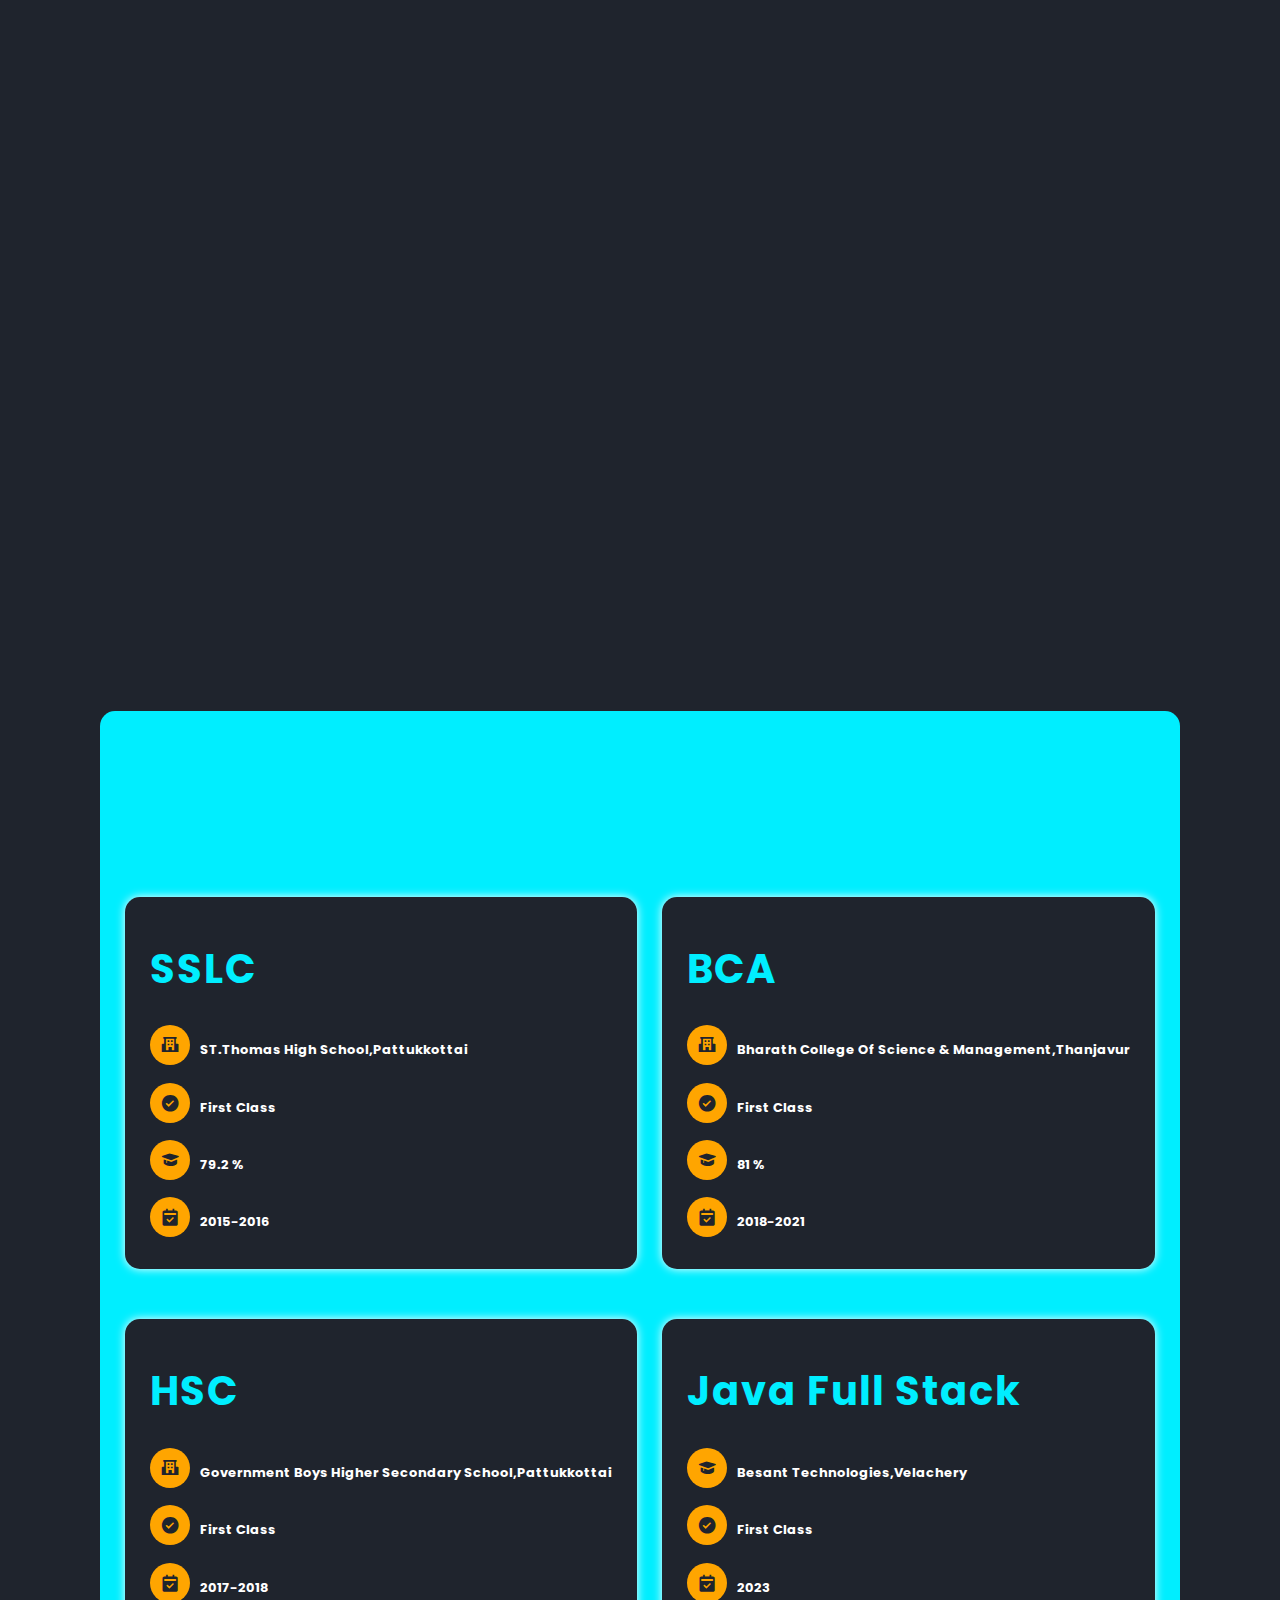
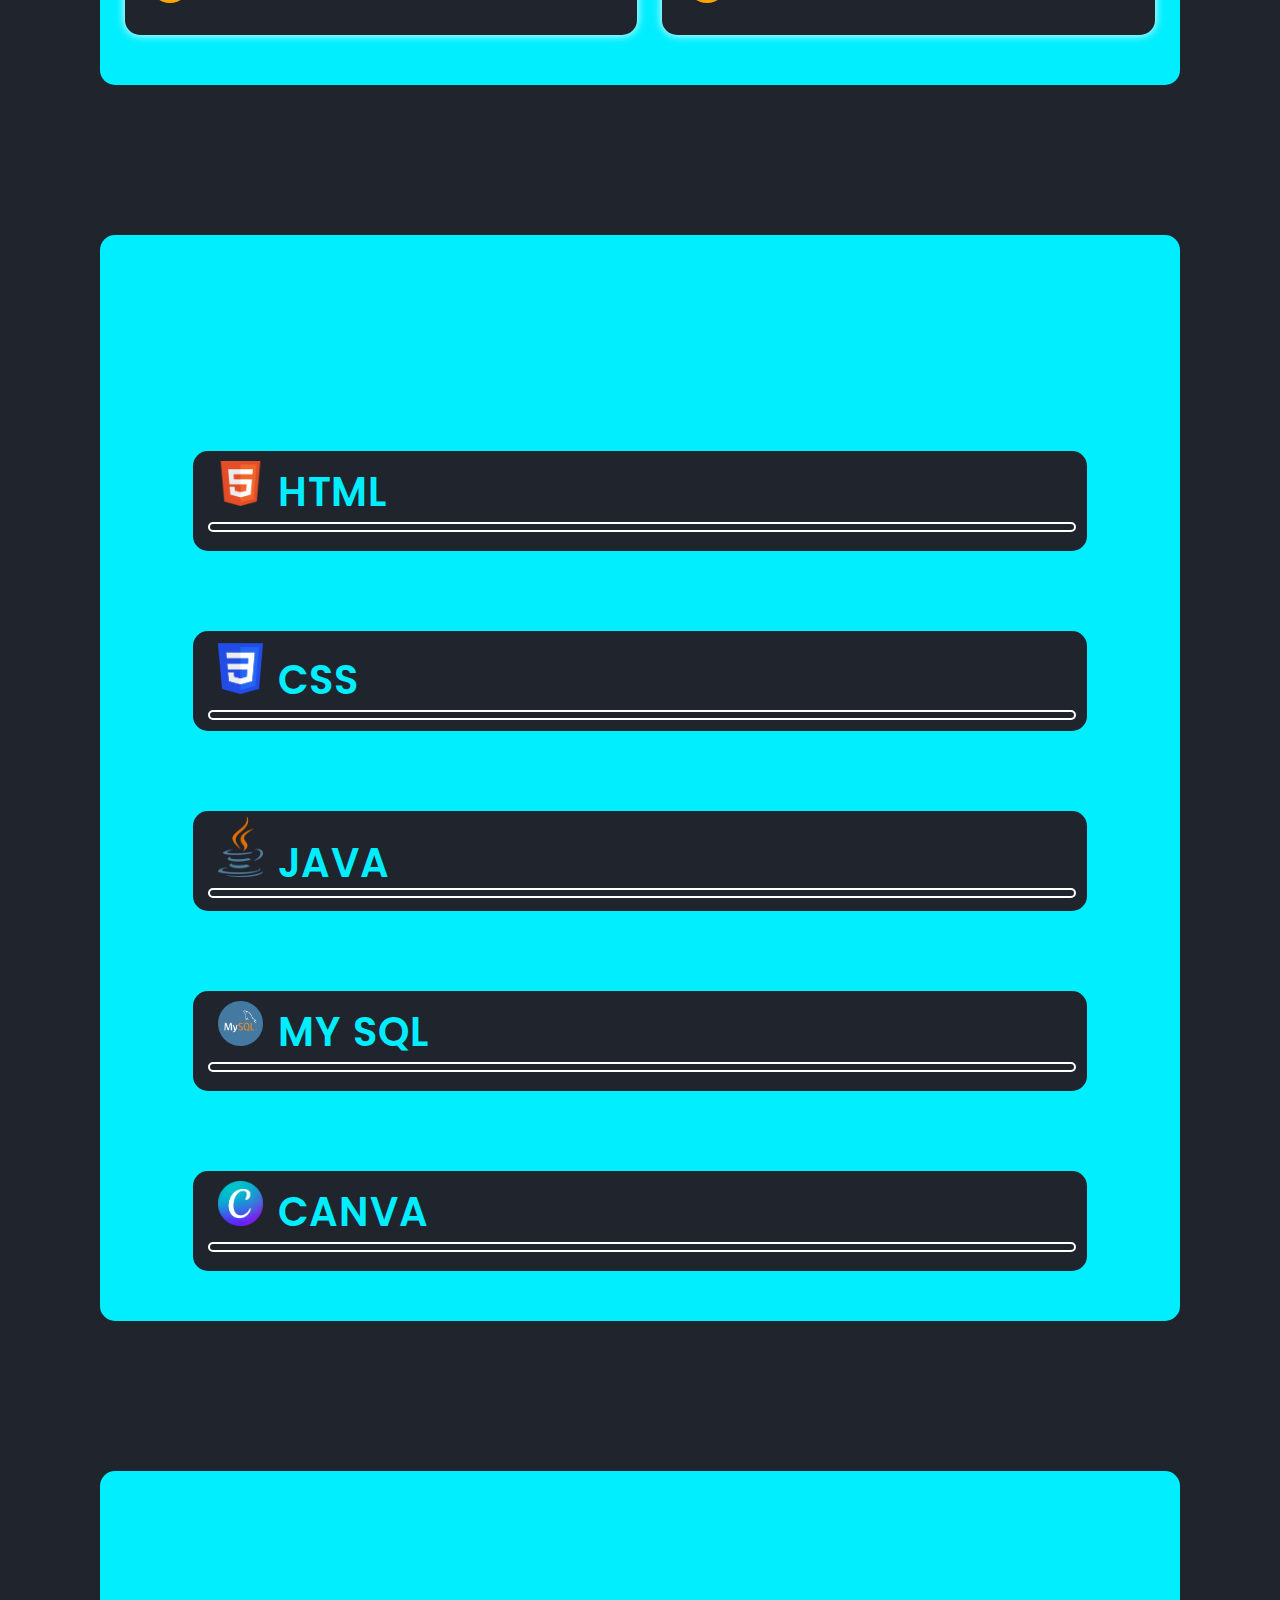
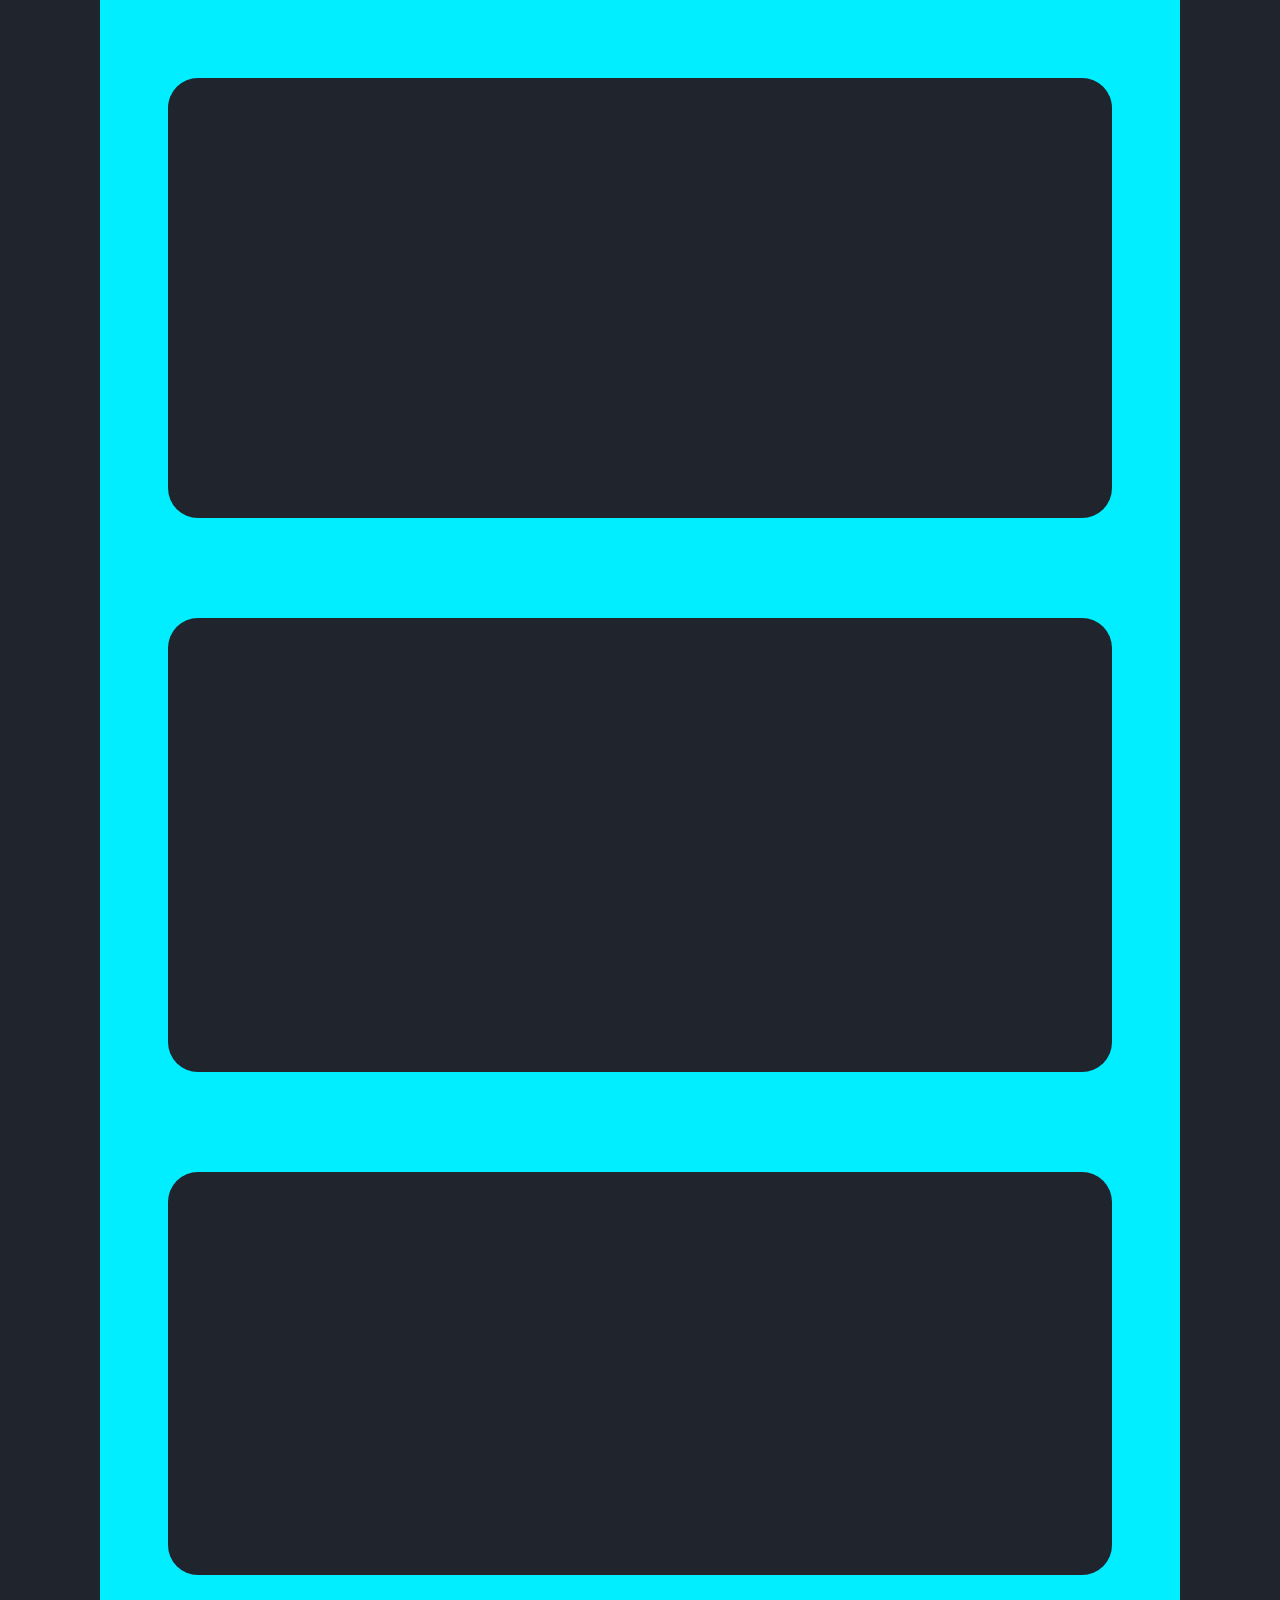
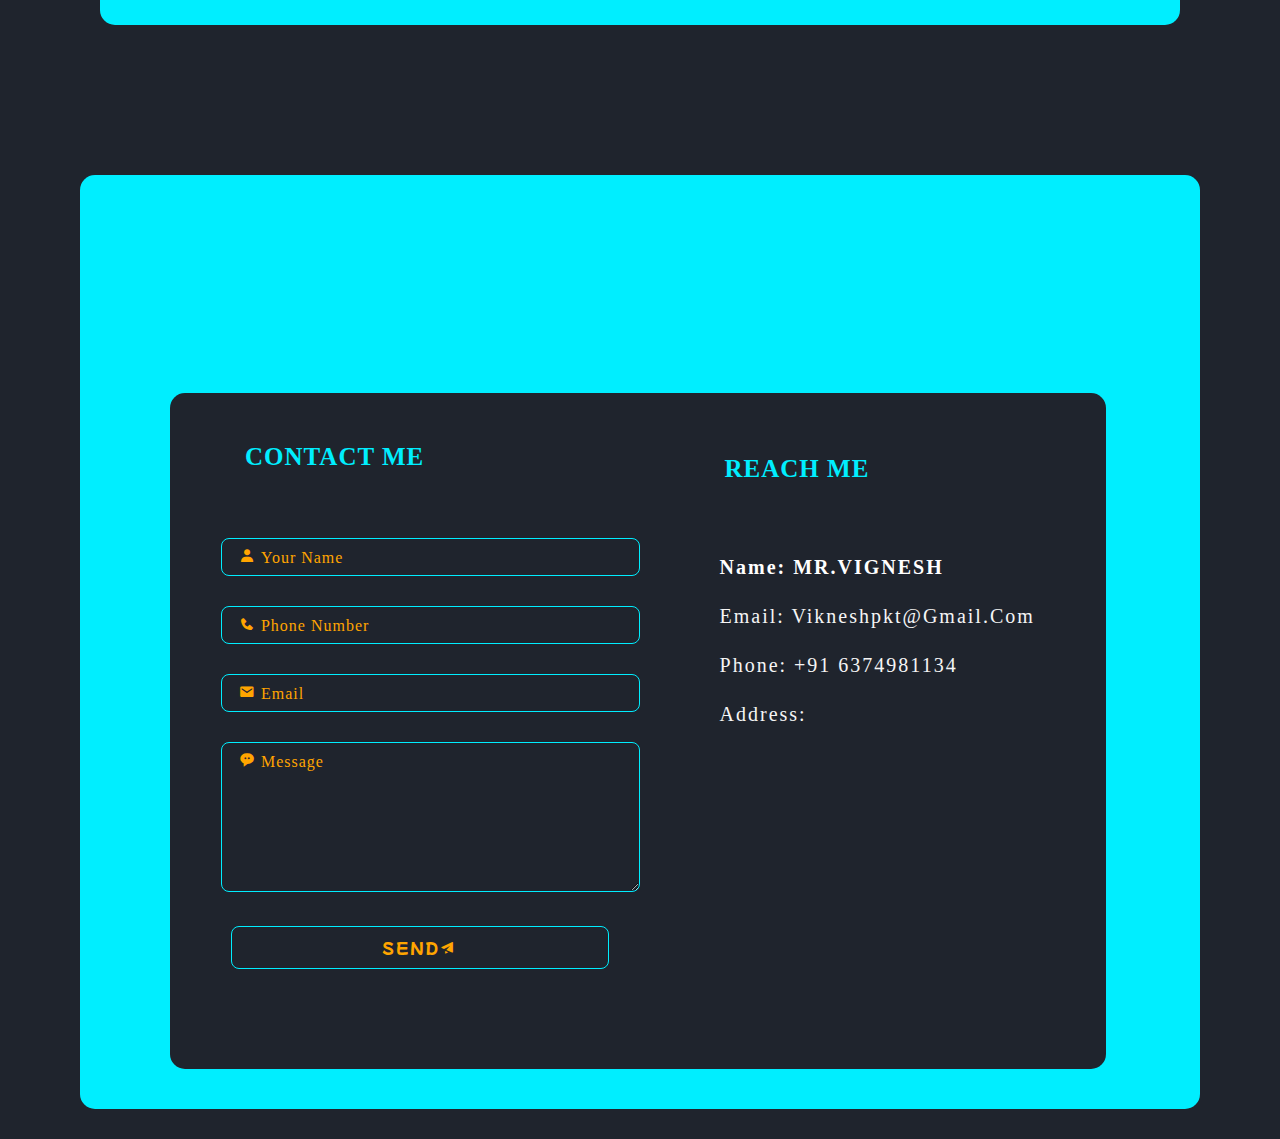
<file: Vignesh Portfolio/index.html>
<!DOCTYPE html>
<html>
    <head>
        <meta name="viewport" content="width=device-width,initial-scale-1.0">
        <link href='https://unpkg.com/boxicons@2.1.4/css/boxicons.min.css' rel='stylesheet'>
        <link rel="stylesheet" href="https://cdnjs.cloudflare.com/ajax/libs/font-awesome/6.4.2/css/all.min.css" integrity="sha512-z3gLpd7yknf1YoNbCzqRKc4qyor8gaKU1qmn+CShxbuBusANI9QpRohGBreCFkKxLhei6S9CQXFEbbKuqLg0DA==" crossorigin="anonymous" referrerpolicy="no-referrer" />
        <title>Mr.Vignesh</title>
        <link rel="stylesheet" href="index.css">
        <link rel="icon" href="icon.ico">
        
    </head>
    <body>
    <nav id="ind">
        <div class="logo"> 
            <h1> <a href="#">PORTFOLIO.</a></h1>
        </div>
        <ul>
            <li ><a href="#ind" style="--i:1" class="active">Home</a></li>
            <li><a href="#Education" style="--i:2">Education</a></li>
            <li><a href="#skils" style="--i:3">Skils</a></li>
            <li><a href="#Projects" style="--i:4">Projects</a></li>
            <li><a href="#" style="--i:5" class="hire" ><i class='bx bxs-user-circle' ></i>Contact Me</a></li>
        </ul>
    </nav>
    <section id="Home">
        <div class="home">
         <div class="contents">
            <h3>WELCOME, It's Me</h3>
            <h1>Vignesh Selvam</h1>
            <h3>And I am <span>Fullstack Developer.</span></h3>
            <p>Lorem ipsum A accusantium itaque maxime, omnis expedita dolores quae </p>
            <div class="social-meadia">
               <a href="tel:+91 6374981134" style="--j:1"><i class='bx bxs-phone-call' ></i></a>
              <a href="https://www.instagram.com/k_o_thamilan_r.s.vickey/" target="_blank" style="--j:2"><i class='bx bxl-instagram'></i></a>
              <a href="mailto:vikneshpkt@gmail.com" style="--j:3"><i class='bx bxl-gmail' ></i></a>
              <a href="https://www.linkedin.com/in/vignesh-selvam-0569a628a" target="_blank"><i class='bx bxl-linkedin'  style="--j:4"></i></a>
            </div>
           <div class="btn">
            <a href="Resume.pdf" download="Vignesh.pdf">DOWNLOAD RESUME</a>
           </div>
       </div>
          <div class="home-img">
            <div class="back"></div>
            <img src="Vignesh-Img.png">
          </div>
        </div>
    </section>
    <section id="Education"> 
     <div class="Heading">
       <h1>EDUCATION</h1>
     </div> 
    <div class="flex">
        <div class="flex1">
            <div class="flex-content">
         <h1> SSLC </h1>
         <h4><i class='bx bxs-school'></i>ST.Thomas High School,Pattukkottai</h4>
         <h4><i class='bx bxs-check-circle'></i>First Class</h4>
         <h4><i class='bx bxs-graduation' ></i>79.2 %</h4>
         <h4><i class='bx bxs-calendar-check'></i>2015-2016</h4>
        </div>
        <div class="flex-content">
            <h1> HSC </h1>
            <h4><i class='bx bxs-school'></i>Government Boys Higher Secondary School,Pattukkottai</h4>
            <h4><i class='bx bxs-check-circle'></i>First Class</h4>
            <h4><i class='bx bxs-calendar-check'></i>2017-2018</h4>
           </div>
        </div>
        <div class="flex2">
            <div class="flex-content ">
                <h1> BCA</h1>
                <h4><i class='bx bxs-school'></i>Bharath College Of Science & Management,Thanjavur</h4>
                <h4><i class='bx bxs-check-circle'></i>First Class</h4>
                <h4><i class='bx bxs-graduation' ></i>81 %</h4>
                <h4><i class='bx bxs-calendar-check'></i>2018-2021</h4>
               </div>
               <div class="flex-content">
               <h1> Java Full Stack </h1>
               <h4><i class='bx bxs-graduation'></i>Besant Technologies,Velachery</h4>
               <h4><i class='bx bxs-check-circle'></i>First Class</h4>
               <h4><i class='bx bxs-calendar-check'></i>2023</h4>
              </div>
        </div>
    </div>
    </section>
    <section id="skils">
        <div class="Heading">
            <h1>Skils</h1>
         </div> 
         <div class="content">
            <div class="content1">
                <h1><img src="html logo.png" alt="">HTML</h1>
                <div class="overlay-back"></div>
                <div class="overlay html"></div>
         </div>
         <div class="content1">
            <h1><img src="css logo.png" alt="">CSS</h1>
            <div class="overlay-back"></div>
            <div class="overlay css"></div>
         </div>
         <div class="content2">
            <h1><img src="java logo.png" alt="">JAVA</h1>
            <div class="overlay-back"></div>
            <div class="overlay java"></div>
         </div>
         <div class="content1">
            <h1><img src="mysql logo.png" alt="">MY SQL</h1>
            <div class="overlay-back"></div>
            <div class="overlay sql"></div>
         </div>
         <div class="content1">
            <h1><img src="Canva_icon.png" alt="">CANVA</h1>
            <div class="overlay-back"></div>
            <div class="overlay canva"></div>
         </div>
         </div>
    </section>
    
    <section id="Projects">
        <div class="Heading">
            <h1>PROJECTS</h1>
        </div>
        <div class="pro">
        <div class="project-box">
            <img src="frontend img.jpg" alt="no-img">
            <div class="pro-content">
                <h1>FrontEnd</h1>
                <h3>Title -<span class="span"><a href="https://aswin-agency.netlify.app/ " target="_blank">WEBSITE FOR ASWIN-AGENCY </a> &<a href="https://github.com/VigneshVikii/Front-End.git" target="_blank">MY PORTFOLIO.</a></span></h3>
                <h3>Technologies -<span class="span">HTML,CSS,CANVA,VS-CODE.</span></h3>
                <h3>Description :-</h3>
                <p>1 ::Creating a simple and  static website for aswin-agency.they are one of the vethaa milk distributor in our location</p>
                <p>2 :: Creating a atractive PORTFOLIO for myself.</p>
            </div>
        </div>
        <div class="project-box">
            <img src="backend img.jpg" alt="no-img">
            <div class="pro-content">
                <h1>Backend</h1>
                <h3>Title -<span class="span"><a href="https://github.com/VigneshVikii/Java-project.git" target="_blank">1.Interest Calculator & 2.Fetching Employee Details.</a></span>
                <h3>Technologies -<span class="span">JAVA , TOMCAT , MYSQL & ECLIPSE .</span></h3>
                <h3>Description :-</h3>
                <p>1 :: Calculating the Interest rate of different type of banking using the inheritance concept and Recursion methoad .</p>
                <p>2 :: Creating a employee table in my SQL and connect to the java file using jsp and my SQL connector .enter the emp id you will get the all details from the database</details></p>
              </div>
        </div>
        <div class="project-box">
            <img src="database.jpg" alt="no-img">
            <div class="pro-content">
                <h1>database</h1>
                <h3>Title -<span class="span"><a href="https://github.com/VigneshVikii/SQL.git" target="_blank">Fetching Patient Details From Different Tables</a></span>
                <h3>Technologies -<span class="span">SQL , MYSQL</span></h3>
                <h3>Description :-</h3>
                <p>1 :: Creating A Multipe Tables using constraints .and connecting the each table to another using foreign key . using the combination of select query and joins, to view the Patient details from the different tables.</p>
                </div>
        </div>
    </div>
    </section>
    <section id="Contact">
        <div class="Heading">
            <h1>CONTACT</h1>
        </div>
        <div class="contact">
             <h1>CONTACT ME</h1>
            <div class="cotact-content">
                <div class="left">
                  <form >
                        <div class="con-content">
                            <input type="text" id="name" required>
                            <label for="name"><i class='bx bxs-user'></i>Your Name</label>
                        </div>  
                        <div class="con-content">
                            <input type="text" id="number" required>
                            <label for="number"><i class='bx bxs-phone'></i>Phone Number</label>
                        </div>   
                        <div class="con-content email">
                            <input type="text" id="email" required >
                            <label for="email"><i class='bx bxs-envelope'></i>Email </label>
                        </div>   
                        <div class="con-content">
                            <textarea  id="message" rows="8" required> </textarea> 
                            <label for="message"><i class='bx bxs-message-rounded-dots'></i>Message</label>
                        </div> 
                        <button type="submit">SEND<i class='bx bxs-paper-plane'></i></button>                
                   </form>
               </div>
               <div class="right">
                   <h1>REACH ME</h1>
                   <div class="address">
                    <h3>Name: MR.VIGNESH</h3>
                   <p> <a href="mailto:vikneshpkt@gmail.com">Email: Vikneshpkt@gmail.com</a></p>
                   <p><a href="tel:+91 6374981134">Phone: +91 6374981134</a></p>
                   <p><a>Address: </a></p>
                        <iframe src="https://www.google.com/maps/embed?pb=!1m17!1m12!1m3!1d980.9741104429428!2d79.3180332694925!3d10.429791999356173!2m3!1f0!2f0!3f0!3m2!1i1024!2i768!4f13.1!3m2!1m1!2zMTDCsDI1JzQ3LjMiTiA3OcKwMTknMDcuMiJF!5e0!3m2!1sen!2sin!4v1692178814684!5m2!1sen!2sin" width="300" height="200" style="border:0;" allowfullscreen="" loading="lazy" referrerpolicy="no-referrer-when-downgrade"></iframe>
                </div>
                </div>
               </div>
        </div>
    </section>
    </body>
</html>
</file>
<file: Vignesh Portfolio/index.css>
@import url('https://fonts.googleapis.com/css2?family=Mochiy+Pop+One&family=Yeseva+One&display=swap');
@import url('https://fonts.googleapis.com/css2?family=Poppins&display=swap');
@import url('https://fonts.googleapis.com/css2?family=Bricolage+Grotesque:opsz@10..48&family=Poppins&display=swap');
body{
    margin: 0;
    padding: 0;
    background: #1f242d;
    
}
nav{
    display: flex;
    width: 100%;
    justify-content: space-around;
    align-items: center;
    margin-top: 20px;
}
nav li{
    display: inline-block;
    padding-left: 20px;
    transition: 1s;
}
nav li:hover{
transform: translateY(-3px);
}
nav li a{
    text-decoration: none;
    color: white;
    font-size: 20px;
    cursor: pointer;
    font-weight: 600;
    font-family: 'Poppins', sans-serif;
    animation: slidetop 0.5s ease forwards;
    opacity: 0;
    animation-delay: calc(0.2s*var(--i));
 
}
nav li a:hover,ul li a.active{
    color: #0ef;
}

.logo h1 a{
    text-decoration: none;
    color:#fff;
    font-size:30px;
    transition: 0.85s;
    cursor: default;
    font-family: 'Mochiy Pop One', sans-serif;
}
.logo h1 a:hover{
    color: #1f242d;
    background: #fff;
    border-radius: 15px;
    padding: 8px 15px;
}
.logo {
     opacity: 0;
     animation: slideright 1s ease forwards;
}
.hire{
    font-size: 22px;
    letter-spacing: 1px;
    color: #fff;
    background: orange;
    border: transparent;
    padding: 10px 15px;
    border-radius: 10px;
    transition: 1s;
}
.hire:hover{
    background:#fff;
    border: 2px solid #0ef;
    color: orange;
}
.hire .bxs-user-circle{
    font-size: 20px;
    padding-right: 5px;
    color: #1f242d;
}
.home{
    display: flex;
    justify-content: space-evenly;
    align-items: center;
    color: white;
    width: 100%;
    position: relative;
    margin-top: 70px;
}
.home-img img{
    max-width: 325px;
    border-radius:50%;
    z-index: 1;
    margin-left: 10px;
    transition: 1s;
    margin-top: -38px;
    animation: zoomin 1s ease forwards ,floating 5s ease-in-out infinite;
    opacity: 0;
    animation-delay: 1s ,2s;
}
.contents h3{
    font-size: 20px;
    font-weight:600;
    opacity: 0;
    animation: slidebottom 1s ease forwards;
   
}
.contents h1{
    font-size: 45px;
    margin: -5px 0px;
    font-weight:600;
    font-family: 'Poppins', sans-serif;
    opacity: 0;
    animation: slideright 1s ease forwards;
   
}
.contents h3 span{
    color: #0ef;
}
.contents p{
    font-size: 15px;
    margin-top:40px;
    letter-spacing: 1px;
    opacity: 0;
    animation: slideleft 1s ease forwards;

}
.social-meadia a{
        text-decoration: none;
        text-align: center;
        background-color: transparent;
        border: 2px solid #0ef;
        border-radius: 50%;
        height: 40px;
        width: 40px;
        display: inline-flex;
        align-items: center;
        justify-content: center;
        font-size: 25px;
        margin:10px 15px 30px 0;
        color: #0ef;
        cursor: default;
        transition: 0.85s;
        opacity: 0;
        animation: slideleft .5s ease forwards;
        animation-delay: calc(.2s*var(--j));
}
    
.social-meadia a:hover{
    background-color: #0ef;
    color: #1f242d;
    box-shadow: 0 0 10px #0ef;
}
.btn a{
    text-decoration: none;
    background: #0ef;
    border-radius: 20px;
    color: #1f242d;
    font-size: 20px;
    padding: 10px 20px;
    transition: 0.85s;
    cursor: pointer;
    font-weight: 700;
    display: inline-block;
    opacity: 0;
    animation: slidebottom 1.5s ease forwards;
}
.btn a:hover{
  box-shadow: 0 0 10px #0ef;
}
.home-img .back{
    background: #0ef;
    border: 1px solid #0ef;
    height: 325px;
    width: 325px;
    position: absolute;
    border-radius: 30px;
    transform: rotate(45deg);
    margin-top:60px;
    margin-left: 10px;
    z-index: -1;
    box-shadow: 0 0 20px #0ef;
    border-bottom-right-radius: 50px;
    transition: 0.8s;
    animation: zoomin2 1s ease forwards;
    opacity: 0;
    animation-delay: 1s;
}
.home-img .back:hover{
    transform: translateY(-5px) rotate(45deg);
}
/*Animation*/
@keyframes slideright{
    0%{
        transform: translateX(-200px);
        opacity: 0;
    }
    100%{
        transform: translateX(0px);
        opacity: 1;
    }
}
@keyframes slideleft{
    0%{
        transform: translateX(200px);
        opacity: 0;
    }
    100%{
        transform: translateX(0px);
        opacity: 1;
    }
}
@keyframes slidetop{
    0%{
        transform: translateY(-200px);
        opacity: 0;
    }
    100%{
        transform: translateY(0px);
        opacity: 1;
    }
}
@keyframes slidebottom{
    0%{
        transform: translateY(200px);
        opacity: 0;
    }
    100%{
        transform: translateY(0px);
        opacity: 1;
    }
}
@keyframes zoomin{
    0%{
        transform: scale(0);
        opacity: 0;
    }
    100%{
        transform: scale(1);
        opacity: 1;
    }
}
@keyframes zoomin2{
    0%{
        transform:rotate(45deg) scale(0);
        opacity: 0;
    }
    100%{
        transform:rotate(45deg) scale(1);
        opacity: 1;
    }
}
@keyframes floating{
    0%{
        transform:translateY(0);
    
    }
    50%{
        transform:translateY(-50px);

    }
    100%{
        transform:translateY(0);
   
    }
    
}
@keyframes filling1 {      /* html*/
    0%{
        width: 0;
        opacity: 1;
    }
    50%{
        width:85%;
        opacity: 1;
    }
    100%{
        width: 0;
    }
}
@keyframes filling2 {      /* css*/
    0%{
        width: 0;
        opacity: 1;
    }
    50%{
        width:90%;
        opacity: 1;
    }
    100%{
        width: 0;
    }
}
@keyframes filling3 {       /* java*/
    0%{
        width: 0;
        opacity: 1;
    }
    50%{
        width:80%;
        opacity: 1;
    }
    100%{
        width: 0;
    }
}
@keyframes filling4 {      /* sql*/
    0%{
        width: 0;
        opacity: 1;
    }
    50%{
        width:75%;
        opacity: 1;
    }
    100%{
        width: 0;
    }
}
@keyframes filling5 {    /* canva*/
    0%{
        width: 0;
        opacity: 1;
    }
    50%{
        width:90%;
        opacity: 1;
    }
    100%{
        width: 0;
    }
}

#Education{
    margin-top: 50px;
    background: #0ef;
    margin:30px 100px;
    margin-top: 150px;
    border-radius: 15px; 
}
.Heading h1{
    color: #1f242d;
    text-align: center;
    padding-bottom: 30px;
    font-family: 'Mochiy Pop One', sans-serif;
    transition: 0.5S;
    padding-top: 60px;
    opacity: 0;
    animation: slidebottom .4s ease forwards;
    letter-spacing: 15px;
}
.Heading h1:hover{
  padding: 50px;
}
.flex{
    display: flex;
    justify-content: space-evenly;
    align-items: center;
    margin: 30px 0;
}
.flex-content{
    background: #1f242d;
    border-radius: 15px;
    padding: 15px 25px;
    margin-top: 20px;
    box-shadow: 0px 0px 10px #fff;
    margin-bottom: 50px;
    transition: 1s;
    flex-wrap: wrap;
}
.flex-content:hover{
    box-shadow: 0px 0px 15px #1f242d;
    transform: translateY(-10px);
}
.flex-content h1{
    font-size: 40px;
    color: #0ef;
    letter-spacing: 2px;
    font-family: 'Poppins', sans-serif;
}
.flex-content h4{
    font-size: 13px;
    color: #fff;
    font-family: 'Poppins', sans-serif;
}
.bxs-calendar-check,.bxs-graduation,.bxs-school,.bxs-check-circle{
    background: orange;
    padding: 10px;
    font-size: 20px;
    border-radius: 50%;
    margin-right: 10px;
    color: #1f242d;
}
#skils{
    background: #0ef;
    margin:30px 100px;
    margin-top: 150px;
    border-radius: 15px; 
    letter-spacing: 1px;
}
.content{
    display: flex;
    flex-wrap: wrap;
    justify-content: space-evenly;
    align-items: center;
    color: #1f242d;
    margin: 50px 0px;
}
.content h1 img{
    max-width: 45px;
    padding-right: 15px;
    padding-left: 10px;
}
.content1 h1{
       font-size: 40px;
    margin: -5px 0px;
    font-weight:600;
    font-family: 'Poppins', sans-serif;
}
.overlay-back{
    width: 100%;
    border: 2px solid #fff;
    height: 6px;
    align-self: center;
    border-radius: 15px;
    margin-top: 5px;
}
.overlay{
    background-color: #0ef;
    width:0%;
    height:6px;
    margin-top: -8px;
    margin-left: 1px;
    border-radius: 15px;
}

.html{
    animation: filling1  5s ease-in-out infinite forwards;
    opacity: 0;
}
.html::after{
    content: '85%';
    margin-top: -25px;
    position: absolute;
    margin-left: 63%;
}
.css{
    animation: filling2   5s ease-in-out infinite forwards;
    opacity: 0;
}
.css::after{
    content: '90%';
    margin-top: -25px;
    position: absolute;
    margin-left: 63%;
}
.java{
    animation: filling3  5s ease-in-out infinite forwards;
    opacity: 0;
}
.java::after{
    content: '80%';
    margin-top: -25px;
    position: absolute;
    margin-left: 63%;
}
.sql{
    animation: filling4  5s ease-in-out infinite forwards;
    opacity: 0;
}
.sql::after{
    content: '75%';
    margin-top: -25px;
    position: absolute;
    margin-left: 63%;
}
.canva{
    animation: filling5  5s ease-in-out infinite forwards;
    opacity: 0;
}
.canva::after{
    content: '90%';
    margin-top: -25px;
    position: absolute;
    margin-left: 63%;
}
.content1{
     background-color: #1f242d;
     color: #0ef;
     height: 70px;
     padding: 15px 15px;
     border-radius: 15px;
     width:80%;
     margin-top: 30px;
     margin-bottom: 50px;
    
}
.content2{
    background-color: #1f242d;
    color: #0ef;
    height: 70px;
    padding: 15px 15px;
    border-radius: 15px;
    width:80%;
    margin-top: 30px;
    margin-bottom: 50px
   
}
.content2 h1{
    font-size: 40px;
    margin: -10px 0px;
    font-weight:600;
    font-family: 'Poppins', sans-serif;
}
#Projects{
    background: #0ef;
    margin:30px 100px;
    margin-top: 150px;
    border-radius: 15px; 
    letter-spacing: 1px;
}
.project-box{
    display: flex;
    width: 80%;
    align-items: center;
    margin: 50px 0px;
    background: #1f242d;
    padding:40px;
    border-radius: 30px;
    transition: 0.8s;
}
.project-box:hover{
    box-shadow: 1px 1px 20px #1f242d;
    transform: translateY(-10px);
}
.project-box img{
    width: 40%;
    border-radius: 15px;
    box-shadow: 1px 1px 10px #0ef;
    animation: slideright 1s ease-in forwards;
    opacity: 0;
}
.pro-content{
    padding-left: 40px;
    animation: slideleft 1s ease-in forwards;
    opacity: 0;
}
.pr3{
    margin-bottom: 200px;
}
.pro-content h1{
    font-family: 'Poppins', sans-serif;
    font-weight: 700;
    font-size: 40px;
    text-transform: uppercase;
    color: orange;
}
.pro{
    display: flex;
    justify-content: center;
    align-items: center;
    flex-direction: column;
}
.pro-content h3{
    color: #0ef;
}
.span,.span a,.pro-content p{
     color: #fff;
     font-size: 15px;
     text-align: left;
     padding-left: 10PX;

}
.pro-content p{
    text-transform: capitalize;
    letter-spacing: 1px;
    font-family: 'Bricolage Grotesque';
}
#Contact{
    background: #0ef;
    margin:30px 80px;
    margin-top: 150px;
    border-radius: 15px; 
    padding: 40px;
    letter-spacing: 1px; 
}
.contact{
    width: 90%;
    margin: 0px 50px;
    background: #1f242d;
    border-radius:15px ;
}
.contact h1{
    padding: 50px 0;
    text-align: left;
    padding-left:75px;
    font-size: 25px;
    text-transform: capitalize;
    color: #0ef;
}   
.cotact-content{
    display: flex;
    justify-content:space-around;
    align-items: center;
}
form{
    width: 80%;
}
.con-content{
    margin-bottom: 30px;
    position: relative;
}
input,textarea{
    border: 1px solid #0ef;
    width: 210%;
    outline: 0;
    color: #fff;
    padding: 10px;
    background: transparent;
    font-size: 14px;
    border-radius: 8px;
    transition: .3s;
    margin-left: 30PX;
}
input:hover,textarea:hover{
    border: 2px solid #0ef;
    transform: translateX(-5px);
}
label{
    padding: 10px;
    position: absolute;
    top:0;
    left:0;
    color: orange;
    transition: 0.4s;
    margin-left:20%;
    width: 100%;
}
button{
    border: 1px solid #0ef;
    width: 200%;
    outline: 0;
    color: orange;
    padding: 10px;
    background: transparent;
    border-radius: 8px;
    font-size: 15px;
    font-family: 'Mochiy Pop One', sans-serif;
    cursor: pointer;
    transition: .7s;
    letter-spacing: 2px;
    margin-bottom: 100px;
    margin-left:40px;
}
button:hover{
    background: #0ef;
    color: #1f242d;
}
.con-content label .bx{
    padding-right: 5px;
}
input:focus~label,
input:valid~label,
textarea:focus~label,
textarea :valid~label
{ 
      top: -18px;
    font-size: 12px;
    background: #1f242d;
    padding: 5px;
    border-radius: 10px;
    left:3px;
}
.right p{
    font-size: 20px;
    color: #fff;
    padding: 3px 50px ;
    text-transform: capitalize;
    text-align: left;
    margin-left: 200px;
    letter-spacing: 2px;
}
.right a{
    text-decoration: none;
    color: whitesmoke;
}
.right h1{
    margin-top: -150px;
    margin-left: 180px;
}
.right{
    margin-bottom: 100px;
}
iframe{
    margin-left: 250px;
    width: 250px;
}
.right h3{
    font-size: 20px;
    color: #fff;
    padding: 3px 50px ;
    text-transform: capitalize;
    text-align: left;
    margin-left: 200px;
    letter-spacing: 2px;  
}
@media (max-width:850px){
    nav{
        flex-direction: column;
        width: 50%;
        justify-content: center;
        align-items: center;
        margin:0;
        padding: 0;
        height: auto;
        width: 200vw;
    }
    nav li{
        padding-left: 8px;
    }
    nav li:hover{
    transform: translateY(-3px);
    }
    nav li a{
        font-size: 20px;
        font-weight: 400;
    }
    .logo h1 a{
  
        font-size:25px;
    }
    .hire{
        font-size: 21px;
        letter-spacing: 0;
        padding: 4px 8px;
    }
    .hire:hover{
        background:#fff;
        border: 2px solid #0ef;
        color: orange;
    }
    .hire .bxs-user-circle{
        font-size: 20px;
        padding-right: 4px;
        color: #1f242d;
    } 
    /*Home*/
    .home{
        flex-direction: column-reverse;
        justify-content: center;
        width: 200vw;
        margin-top: 80px;
        align-items: center;
        text-align: center;
    }
    .contents{
        margin-top: 100px;
    }
    .contents h3{
        font-size: 20px;
        font-weight:400;
    }
    .contents h1{
        font-size: 40px;
        font-weight:400;
    }
    .contents h3 span{
        color: #0ef;
    }
    .contents p{
        font-size: 12px;
        margin-top:20px;
    }
    .social-meadia a{
           
            height: 20px;
            width: 20px;
            font-size: 10px;
    }
    /*Education*/
    #Education{
        width: 200vw;
        margin:0;
        margin-top: 60px;
    }
    .Heading h1{
        padding-bottom: 20px;
        padding-top: 40px;
        letter-spacing: 10px;
    }
    .flex{
        margin: 10px 0;
        flex-direction: column;
    }
  /*Skills*/
  #skils{
    width: 200vw;
    margin:0px;
    margin-top: 70px;
   }
   .html::after
   {
    margin-left:150%;
    }
    .css::after
    {
     margin-left:150%;
     }
     .java::after
     {
      margin-left:150%;
      }
      .sql::after
      {
       margin-left:150%;
       }
       .canva::after
       {
        margin-left:150%;
        }
  /*Projects*/
  #Projects{
    width: 200vw;
    margin:0;
    margin-top: 70px;
    }
    .project-box{
    display: block;
    }
    .project-box img{
    width: 100%;
    }
    .pro-content h1{
    font-size: 40px;
    }
    .pro-content h3{
    font-size: 30px;
    }
    .span,.span a,.pro-content p{
     font-size: 20px;
    }
    /*Contact*/
    #Contact{
        width: 200vw;
        margin:0;
        margin-top:70px;
        padding:0px;
        text-align: center;
    }
    .contact{
        width:auto;
        margin: 0px 50px;
        background: #1f242d;
        border-radius:15px ;
    }
    .contact h1{
        padding:0;
        text-align: center;
        padding-left:0px;
        padding-top: 50px;
        padding-bottom: 50px;
    }   
    .cotact-content{
        display: block;
        justify-content:center;
    }
    form{
        width:100%;
    }
    input,textarea{
        width: 75%;
        margin-left: 0PX;
    }
    label{
        margin-left:10%;
        padding-left: 0;
        width: 25%;
    }
    button{
        width: 75%;
        margin-bottom: 0px;
        margin-left:0px;
    }
    .right p{
        font-size: 25px;
        margin-left: 0;
        text-align: center;
    }
    .right h1{
        margin-top: 0px;
        margin-left: 0px;
    }
    .right{
        margin-bottom: 0px;
    }
    iframe{
        margin-left:0px;
        margin-top: 0px;
        margin-bottom: 30px;
    }
    .right h3{
        font-size: 30px;
        margin-left: 0px;
        text-align: center;
    }
}
</file>
